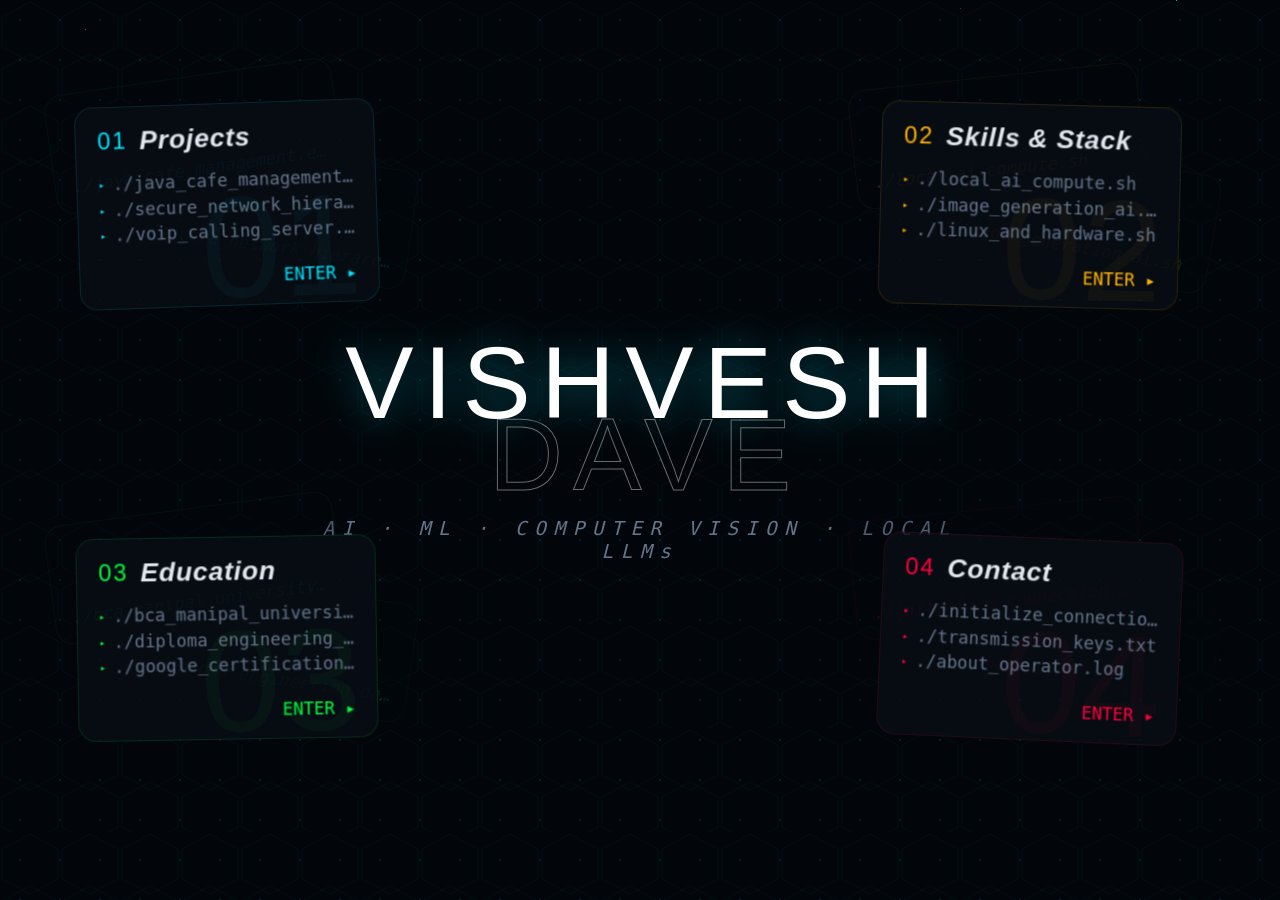
<file: index.html>
<!DOCTYPE html><html lang="en"><head><meta charSet="utf-8"/><meta name="viewport" content="width=device-width, initial-scale=1"/><link rel="stylesheet" href="./_next/static/chunks/0fitm0at47-wx.css" data-precedence="next"/><link rel="stylesheet" href="./_next/static/chunks/3ub3viy0nn9n7.css" data-precedence="next"/><link rel="preload" as="script" fetchPriority="low" href="./_next/static/chunks/1jq4o6yq14o4c.js"/><script src="./_next/static/chunks/2imbn557mdp29.js" async=""></script><script src="./_next/static/chunks/2nykiepra7i1k.js" async=""></script><script src="./_next/static/chunks/turbopack-41n9gjistswe9.js" async=""></script><script src="./_next/static/chunks/158myu8e_yme3.js" async=""></script><script src="./_next/static/chunks/3ekp777yftqvg.js" async=""></script><link rel="preconnect" href="https://fonts.googleapis.com"/><link rel="preconnect" href="https://fonts.gstatic.com" crossorigin="anonymous"/><title>Vishvesh Dave — Full-Stack Developer | AI/ML Engineer | Systems Architect</title><meta name="description" content="Portfolio of Vishvesh Dave — Full-Stack Web Developer, AI/ML Engineer &amp; Systems Architect based in Rajkot, Gujarat. Expert in local AI pipelines (Ollama), Computer Vision (YOLO), Stable Diffusion, Linux systems, and secure network architecture."/><meta name="author" content="Vishvesh Dave"/><meta name="keywords" content="Vishvesh Dave,Vishvesh Pareshbhai Dave,Full-Stack Developer,AI Engineer,ML Engineer,Computer Vision,YOLO,Ollama,Stable Diffusion,CUDA,RTX 4070 Super,Local LLM,Rajkot Gujarat,Portfolio,Manipal University,Freelance Developer"/><meta name="creator" content="Vishvesh Dave"/><meta name="robots" content="index, follow"/><meta property="og:title" content="Vishvesh Dave — Full-Stack Developer &amp; AI/ML Engineer"/><meta property="og:description" content="Cyber-Terminal OS styled portfolio showcasing full-stack projects, local AI pipelines, YOLO computer vision, and network architecture."/><meta property="og:site_name" content="Vishvesh Dave Portfolio"/><meta property="og:type" content="website"/><meta name="twitter:card" content="summary_large_image"/><meta name="twitter:title" content="Vishvesh Dave — Full-Stack Developer &amp; AI/ML Engineer"/><meta name="twitter:description" content="Full-Stack Developer &amp; AI/ML Engineer. Local LLMs, Computer Vision, Freelance Ops — Rajkot, Gujarat."/><link rel="icon" href="/favicon.ico?favicon.2vob68tjqpejf.ico" sizes="256x256" type="image/x-icon"/><script src="./_next/static/chunks/0cz1d0mv5g_q7.js" noModule=""></script></head><body><div hidden=""><!--$--><!--/$--></div><main class="dot-grid page-module___8aEwW__main" id="portfolio-home"><div class="CustomCursor-module__97tl_a__cursor" aria-hidden="true" style="transform:translateX(-100px) translateY(-100px)"><div class="CustomCursor-module__97tl_a__barH"></div><div class="CustomCursor-module__97tl_a__barV"></div><div class="CustomCursor-module__97tl_a__dot"></div></div><div class="CustomCursor-module__97tl_a__ring" aria-hidden="true" style="transform:translateX(-100px) translateY(-100px)"><div class="CustomCursor-module__97tl_a__ringInner"></div></div><div style="position:fixed;inset:0;z-index:var(--z-canvas);pointer-events:none"><div style="position:relative;width:100%;height:100%;overflow:hidden;pointer-events:auto;background:transparent"><div style="width:100%;height:100%"><canvas style="display:block"></canvas></div></div></div><canvas aria-hidden="true" style="position:fixed;inset:0;z-index:5;pointer-events:none;image-rendering:pixelated"></canvas><div class="page-module___8aEwW__heroWatermark" aria-hidden="true" style="opacity:0;transform:translateX(-50%) translateY(calc(-50% + 10px))"><div class="page-module___8aEwW__heroTextBlock"><h1 class="page-module___8aEwW__heroName">VISHVESH</h1><h2 class="page-module___8aEwW__heroSurname">DAVE</h2><p class="page-module___8aEwW__heroRole">AI · ML · COMPUTER VISION · LOCAL LLMs</p></div></div><div class="NodeCard-module__nyL2FG__cardWrapper" style="left:6vw;top:12vh;--node-accent:#00e5ff;opacity:0;transform:translateY(20px) scale(0.78)"><div class="NodeCard-module__nyL2FG__subCard" style="border-color:#00e5ff1a;opacity:0;transform:none"><span class="NodeCard-module__nyL2FG__subCardLabel" style="color:#00e5ff77">./<!-- -->java_cafe_management.exe</span></div><div class="NodeCard-module__nyL2FG__subCard" style="border-color:#00e5ff1a;opacity:0;transform:none"><span class="NodeCard-module__nyL2FG__subCardLabel" style="color:#00e5ff77">./<!-- -->secure_network_hierarchy.sh</span></div><div class="glass NodeCard-module__nyL2FG__card" role="button" tabindex="0" aria-label="Open Projects node" style="transform-style:preserve-3d;perspective:1000px;border-color:#00e5ff20;--mx:50%;--my:50%;--laser-opacity:0;transform:none"><div class="NodeCard-module__nyL2FG__laserOverlay" aria-hidden="true"></div><div style="transform:translateZ(20px);display:flex;flex-direction:column;gap:1rem;flex:1"><div class="NodeCard-module__nyL2FG__header"><span class="NodeCard-module__nyL2FG__indexTag" style="color:#00e5ff">01</span><span class="NodeCard-module__nyL2FG__label">Projects</span></div><div class="NodeCard-module__nyL2FG__dirList"><div class="NodeCard-module__nyL2FG__dirItem" style="opacity:0;transform:translateX(-6px)"><span style="color:#00e5ff;margin-right:0.5rem;font-size:0.6rem">▸</span><span class="NodeCard-module__nyL2FG__dirItemText">./<!-- -->java_cafe_management.exe</span></div><div class="NodeCard-module__nyL2FG__dirItem" style="opacity:0;transform:translateX(-6px)"><span style="color:#00e5ff;margin-right:0.5rem;font-size:0.6rem">▸</span><span class="NodeCard-module__nyL2FG__dirItemText">./<!-- -->secure_network_hierarchy.sh</span></div><div class="NodeCard-module__nyL2FG__dirItem" style="opacity:0;transform:translateX(-6px)"><span style="color:#00e5ff;margin-right:0.5rem;font-size:0.6rem">▸</span><span class="NodeCard-module__nyL2FG__dirItemText">./<!-- -->voip_calling_server.sh</span></div></div><div class="NodeCard-module__nyL2FG__clickPrompt"><span style="color:#00e5ff;font-family:var(--font-body);font-size:var(--fs-xs)">ENTER ▸</span></div></div><span class="watermark-num" aria-hidden="true" style="color:#00e5ff">01</span></div></div><div class="NodeCard-module__nyL2FG__cardWrapper" style="left:calc(100vw - 400px);top:12vh;--node-accent:#ffb300;opacity:0;transform:translateY(20px) scale(0.78)"><div class="NodeCard-module__nyL2FG__subCard" style="border-color:#ffb3001a;opacity:0;transform:none"><span class="NodeCard-module__nyL2FG__subCardLabel" style="color:#ffb30077">./<!-- -->local_ai_compute.sh</span></div><div class="NodeCard-module__nyL2FG__subCard" style="border-color:#ffb3001a;opacity:0;transform:none"><span class="NodeCard-module__nyL2FG__subCardLabel" style="color:#ffb30077">./<!-- -->image_generation_ai.sh</span></div><div class="glass NodeCard-module__nyL2FG__card" role="button" tabindex="0" aria-label="Open Skills &amp; Stack node" style="transform-style:preserve-3d;perspective:1000px;border-color:#ffb30020;--mx:50%;--my:50%;--laser-opacity:0;transform:none"><div class="NodeCard-module__nyL2FG__laserOverlay" aria-hidden="true"></div><div style="transform:translateZ(20px);display:flex;flex-direction:column;gap:1rem;flex:1"><div class="NodeCard-module__nyL2FG__header"><span class="NodeCard-module__nyL2FG__indexTag" style="color:#ffb300">02</span><span class="NodeCard-module__nyL2FG__label">Skills &amp; Stack</span></div><div class="NodeCard-module__nyL2FG__dirList"><div class="NodeCard-module__nyL2FG__dirItem" style="opacity:0;transform:translateX(-6px)"><span style="color:#ffb300;margin-right:0.5rem;font-size:0.6rem">▸</span><span class="NodeCard-module__nyL2FG__dirItemText">./<!-- -->local_ai_compute.sh</span></div><div class="NodeCard-module__nyL2FG__dirItem" style="opacity:0;transform:translateX(-6px)"><span style="color:#ffb300;margin-right:0.5rem;font-size:0.6rem">▸</span><span class="NodeCard-module__nyL2FG__dirItemText">./<!-- -->image_generation_ai.sh</span></div><div class="NodeCard-module__nyL2FG__dirItem" style="opacity:0;transform:translateX(-6px)"><span style="color:#ffb300;margin-right:0.5rem;font-size:0.6rem">▸</span><span class="NodeCard-module__nyL2FG__dirItemText">./<!-- -->linux_and_hardware.sh</span></div></div><div class="NodeCard-module__nyL2FG__clickPrompt"><span style="color:#ffb300;font-family:var(--font-body);font-size:var(--fs-xs)">ENTER ▸</span></div></div><span class="watermark-num" aria-hidden="true" style="color:#ffb300">02</span></div></div><div class="NodeCard-module__nyL2FG__cardWrapper" style="left:6vw;top:60vh;--node-accent:#00ff41;opacity:0;transform:translateY(20px) scale(0.78)"><div class="NodeCard-module__nyL2FG__subCard" style="border-color:#00ff411a;opacity:0;transform:none"><span class="NodeCard-module__nyL2FG__subCardLabel" style="color:#00ff4177">./<!-- -->bca_manipal_university.log</span></div><div class="NodeCard-module__nyL2FG__subCard" style="border-color:#00ff411a;opacity:0;transform:none"><span class="NodeCard-module__nyL2FG__subCardLabel" style="color:#00ff4177">./<!-- -->diploma_engineering_darshan.log</span></div><div class="glass NodeCard-module__nyL2FG__card" role="button" tabindex="0" aria-label="Open Education node" style="transform-style:preserve-3d;perspective:1000px;border-color:#00ff4120;--mx:50%;--my:50%;--laser-opacity:0;transform:none"><div class="NodeCard-module__nyL2FG__laserOverlay" aria-hidden="true"></div><div style="transform:translateZ(20px);display:flex;flex-direction:column;gap:1rem;flex:1"><div class="NodeCard-module__nyL2FG__header"><span class="NodeCard-module__nyL2FG__indexTag" style="color:#00ff41">03</span><span class="NodeCard-module__nyL2FG__label">Education</span></div><div class="NodeCard-module__nyL2FG__dirList"><div class="NodeCard-module__nyL2FG__dirItem" style="opacity:0;transform:translateX(-6px)"><span style="color:#00ff41;margin-right:0.5rem;font-size:0.6rem">▸</span><span class="NodeCard-module__nyL2FG__dirItemText">./<!-- -->bca_manipal_university.log</span></div><div class="NodeCard-module__nyL2FG__dirItem" style="opacity:0;transform:translateX(-6px)"><span style="color:#00ff41;margin-right:0.5rem;font-size:0.6rem">▸</span><span class="NodeCard-module__nyL2FG__dirItemText">./<!-- -->diploma_engineering_darshan.log</span></div><div class="NodeCard-module__nyL2FG__dirItem" style="opacity:0;transform:translateX(-6px)"><span style="color:#00ff41;margin-right:0.5rem;font-size:0.6rem">▸</span><span class="NodeCard-module__nyL2FG__dirItemText">./<!-- -->google_certifications.log</span></div></div><div class="NodeCard-module__nyL2FG__clickPrompt"><span style="color:#00ff41;font-family:var(--font-body);font-size:var(--fs-xs)">ENTER ▸</span></div></div><span class="watermark-num" aria-hidden="true" style="color:#00ff41">03</span></div></div><div class="NodeCard-module__nyL2FG__cardWrapper" style="left:calc(100vw - 400px);top:60vh;--node-accent:#ff003c;opacity:0;transform:translateY(20px) scale(0.78)"><div class="NodeCard-module__nyL2FG__subCard" style="border-color:#ff003c1a;opacity:0;transform:none"><span class="NodeCard-module__nyL2FG__subCardLabel" style="color:#ff003c77">./<!-- -->initialize_connection.sh</span></div><div class="NodeCard-module__nyL2FG__subCard" style="border-color:#ff003c1a;opacity:0;transform:none"><span class="NodeCard-module__nyL2FG__subCardLabel" style="color:#ff003c77">./<!-- -->transmission_keys.txt</span></div><div class="glass NodeCard-module__nyL2FG__card" role="button" tabindex="0" aria-label="Open Contact node" style="transform-style:preserve-3d;perspective:1000px;border-color:#ff003c20;--mx:50%;--my:50%;--laser-opacity:0;transform:none"><div class="NodeCard-module__nyL2FG__laserOverlay" aria-hidden="true"></div><div style="transform:translateZ(20px);display:flex;flex-direction:column;gap:1rem;flex:1"><div class="NodeCard-module__nyL2FG__header"><span class="NodeCard-module__nyL2FG__indexTag" style="color:#ff003c">04</span><span class="NodeCard-module__nyL2FG__label">Contact</span></div><div class="NodeCard-module__nyL2FG__dirList"><div class="NodeCard-module__nyL2FG__dirItem" style="opacity:0;transform:translateX(-6px)"><span style="color:#ff003c;margin-right:0.5rem;font-size:0.6rem">▸</span><span class="NodeCard-module__nyL2FG__dirItemText">./<!-- -->initialize_connection.sh</span></div><div class="NodeCard-module__nyL2FG__dirItem" style="opacity:0;transform:translateX(-6px)"><span style="color:#ff003c;margin-right:0.5rem;font-size:0.6rem">▸</span><span class="NodeCard-module__nyL2FG__dirItemText">./<!-- -->transmission_keys.txt</span></div><div class="NodeCard-module__nyL2FG__dirItem" style="opacity:0;transform:translateX(-6px)"><span style="color:#ff003c;margin-right:0.5rem;font-size:0.6rem">▸</span><span class="NodeCard-module__nyL2FG__dirItemText">./<!-- -->about_operator.log</span></div></div><div class="NodeCard-module__nyL2FG__clickPrompt"><span style="color:#ff003c;font-family:var(--font-body);font-size:var(--fs-xs)">ENTER ▸</span></div></div><span class="watermark-num" aria-hidden="true" style="color:#ff003c">04</span></div></div></main><!--$--><!--/$--><script src="./_next/static/chunks/1jq4o6yq14o4c.js" id="_R_" async=""></script><script>(self.__next_f=self.__next_f||[]).push([0])</script><script>self.__next_f.push([1,"1:\"$Sreact.fragment\"\n2:I[39756,[\"./_next/static/chunks/158myu8e_yme3.js\"],\"default\"]\n3:I[37457,[\"./_next/static/chunks/158myu8e_yme3.js\"],\"default\"]\n4:I[47257,[\"./_next/static/chunks/158myu8e_yme3.js\"],\"ClientPageRoot\"]\n5:I[52683,[\"./_next/static/chunks/158myu8e_yme3.js\",\"./_next/static/chunks/3ekp777yftqvg.js\"],\"default\"]\n8:I[97367,[\"./_next/static/chunks/158myu8e_yme3.js\"],\"OutletBoundary\"]\n9:\"$Sreact.suspense\"\nb:I[97367,[\"./_next/static/chunks/158myu8e_yme3.js\"],\"ViewportBoundary\"]\nd:I[97367,[\"./_next/static/chunks/158myu8e_yme3.js\"],\"MetadataBoundary\"]\nf:I[68027,[\"./_next/static/chunks/158myu8e_yme3.js\"],\"default\",1]\n:HL[\"./_next/static/chunks/0fitm0at47-wx.css\",\"style\"]\n:HL[\"./_next/static/chunks/3ub3viy0nn9n7.css\",\"style\"]\n"])</script><script>self.__next_f.push([1,"0:{\"P\":null,\"c\":[\"\",\"\"],\"q\":\"\",\"i\":false,\"f\":[[[\"\",{\"children\":[\"__PAGE__\",{}]},\"$undefined\",\"$undefined\",16],[[\"$\",\"$1\",\"c\",{\"children\":[[[\"$\",\"link\",\"0\",{\"rel\":\"stylesheet\",\"href\":\"./_next/static/chunks/0fitm0at47-wx.css\",\"precedence\":\"next\",\"crossOrigin\":\"$undefined\",\"nonce\":\"$undefined\"}],[\"$\",\"script\",\"script-0\",{\"src\":\"./_next/static/chunks/158myu8e_yme3.js\",\"async\":true,\"nonce\":\"$undefined\"}]],[\"$\",\"html\",null,{\"lang\":\"en\",\"children\":[[\"$\",\"head\",null,{\"children\":[[\"$\",\"link\",null,{\"rel\":\"preconnect\",\"href\":\"https://fonts.googleapis.com\"}],[\"$\",\"link\",null,{\"rel\":\"preconnect\",\"href\":\"https://fonts.gstatic.com\",\"crossOrigin\":\"anonymous\"}]]}],[\"$\",\"body\",null,{\"suppressHydrationWarning\":true,\"children\":[\"$\",\"$L2\",null,{\"parallelRouterKey\":\"children\",\"error\":\"$undefined\",\"errorStyles\":\"$undefined\",\"errorScripts\":\"$undefined\",\"template\":[\"$\",\"$L3\",null,{}],\"templateStyles\":\"$undefined\",\"templateScripts\":\"$undefined\",\"notFound\":[[[\"$\",\"title\",null,{\"children\":\"404: This page could not be found.\"}],[\"$\",\"div\",null,{\"style\":{\"fontFamily\":\"system-ui,\\\"Segoe UI\\\",Roboto,Helvetica,Arial,sans-serif,\\\"Apple Color Emoji\\\",\\\"Segoe UI Emoji\\\"\",\"height\":\"100vh\",\"textAlign\":\"center\",\"display\":\"flex\",\"flexDirection\":\"column\",\"alignItems\":\"center\",\"justifyContent\":\"center\"},\"children\":[\"$\",\"div\",null,{\"children\":[[\"$\",\"style\",null,{\"dangerouslySetInnerHTML\":{\"__html\":\"body{color:#000;background:#fff;margin:0}.next-error-h1{border-right:1px solid rgba(0,0,0,.3)}@media (prefers-color-scheme:dark){body{color:#fff;background:#000}.next-error-h1{border-right:1px solid rgba(255,255,255,.3)}}\"}}],[\"$\",\"h1\",null,{\"className\":\"next-error-h1\",\"style\":{\"display\":\"inline-block\",\"margin\":\"0 20px 0 0\",\"padding\":\"0 23px 0 0\",\"fontSize\":24,\"fontWeight\":500,\"verticalAlign\":\"top\",\"lineHeight\":\"49px\"},\"children\":404}],[\"$\",\"div\",null,{\"style\":{\"display\":\"inline-block\"},\"children\":[\"$\",\"h2\",null,{\"style\":{\"fontSize\":14,\"fontWeight\":400,\"lineHeight\":\"49px\",\"margin\":0},\"children\":\"This page could not be found.\"}]}]]}]}]],[]],\"forbidden\":\"$undefined\",\"unauthorized\":\"$undefined\"}]}]]}]]}],{\"children\":[[\"$\",\"$1\",\"c\",{\"children\":[[\"$\",\"$L4\",null,{\"Component\":\"$5\",\"serverProvidedParams\":{\"searchParams\":{},\"params\":{},\"promises\":[\"$@6\",\"$@7\"]}}],[[\"$\",\"link\",\"0\",{\"rel\":\"stylesheet\",\"href\":\"./_next/static/chunks/3ub3viy0nn9n7.css\",\"precedence\":\"next\",\"crossOrigin\":\"$undefined\",\"nonce\":\"$undefined\"}],[\"$\",\"script\",\"script-0\",{\"src\":\"./_next/static/chunks/3ekp777yftqvg.js\",\"async\":true,\"nonce\":\"$undefined\"}]],[\"$\",\"$L8\",null,{\"children\":[\"$\",\"$9\",null,{\"name\":\"Next.MetadataOutlet\",\"children\":\"$@a\"}]}]]}],{},null,false,null]},null,false,null],[\"$\",\"$1\",\"h\",{\"children\":[null,[\"$\",\"$Lb\",null,{\"children\":\"$Lc\"}],[\"$\",\"div\",null,{\"hidden\":true,\"children\":[\"$\",\"$Ld\",null,{\"children\":[\"$\",\"$9\",null,{\"name\":\"Next.Metadata\",\"children\":\"$Le\"}]}]}],null]}],false]],\"m\":\"$undefined\",\"G\":[\"$f\",[[\"$\",\"link\",\"0\",{\"rel\":\"stylesheet\",\"href\":\"./_next/static/chunks/0fitm0at47-wx.css\",\"precedence\":\"next\",\"crossOrigin\":\"$undefined\",\"nonce\":\"$undefined\"}]]],\"S\":true,\"h\":null,\"s\":\"$undefined\",\"l\":\"$undefined\",\"p\":\"$undefined\",\"d\":\"$undefined\",\"b\":\"bdwTkeQtNXP2PtnoloSQg\"}\n"])</script><script>self.__next_f.push([1,"6:{}\n7:\"$0:f:0:1:1:children:0:props:children:0:props:serverProvidedParams:params\"\n"])</script><script>self.__next_f.push([1,"c:[[\"$\",\"meta\",\"0\",{\"charSet\":\"utf-8\"}],[\"$\",\"meta\",\"1\",{\"name\":\"viewport\",\"content\":\"width=device-width, initial-scale=1\"}]]\n"])</script><script>self.__next_f.push([1,"10:I[27201,[\"./_next/static/chunks/158myu8e_yme3.js\"],\"IconMark\"]\na:null\n"])</script><script>self.__next_f.push([1,"e:[[\"$\",\"title\",\"0\",{\"children\":\"Vishvesh Dave — Full-Stack Developer | AI/ML Engineer | Systems Architect\"}],[\"$\",\"meta\",\"1\",{\"name\":\"description\",\"content\":\"Portfolio of Vishvesh Dave — Full-Stack Web Developer, AI/ML Engineer \u0026 Systems Architect based in Rajkot, Gujarat. Expert in local AI pipelines (Ollama), Computer Vision (YOLO), Stable Diffusion, Linux systems, and secure network architecture.\"}],[\"$\",\"meta\",\"2\",{\"name\":\"author\",\"content\":\"Vishvesh Dave\"}],[\"$\",\"meta\",\"3\",{\"name\":\"keywords\",\"content\":\"Vishvesh Dave,Vishvesh Pareshbhai Dave,Full-Stack Developer,AI Engineer,ML Engineer,Computer Vision,YOLO,Ollama,Stable Diffusion,CUDA,RTX 4070 Super,Local LLM,Rajkot Gujarat,Portfolio,Manipal University,Freelance Developer\"}],[\"$\",\"meta\",\"4\",{\"name\":\"creator\",\"content\":\"Vishvesh Dave\"}],[\"$\",\"meta\",\"5\",{\"name\":\"robots\",\"content\":\"index, follow\"}],[\"$\",\"meta\",\"6\",{\"property\":\"og:title\",\"content\":\"Vishvesh Dave — Full-Stack Developer \u0026 AI/ML Engineer\"}],[\"$\",\"meta\",\"7\",{\"property\":\"og:description\",\"content\":\"Cyber-Terminal OS styled portfolio showcasing full-stack projects, local AI pipelines, YOLO computer vision, and network architecture.\"}],[\"$\",\"meta\",\"8\",{\"property\":\"og:site_name\",\"content\":\"Vishvesh Dave Portfolio\"}],[\"$\",\"meta\",\"9\",{\"property\":\"og:type\",\"content\":\"website\"}],[\"$\",\"meta\",\"10\",{\"name\":\"twitter:card\",\"content\":\"summary_large_image\"}],[\"$\",\"meta\",\"11\",{\"name\":\"twitter:title\",\"content\":\"Vishvesh Dave — Full-Stack Developer \u0026 AI/ML Engineer\"}],[\"$\",\"meta\",\"12\",{\"name\":\"twitter:description\",\"content\":\"Full-Stack Developer \u0026 AI/ML Engineer. Local LLMs, Computer Vision, Freelance Ops — Rajkot, Gujarat.\"}],[\"$\",\"link\",\"13\",{\"rel\":\"icon\",\"href\":\"/favicon.ico?favicon.2vob68tjqpejf.ico\",\"sizes\":\"256x256\",\"type\":\"image/x-icon\"}],[\"$\",\"$L10\",\"14\",{}]]\n"])</script></body></html>
</file>
<file: _next/static/chunks/0fitm0at47-wx.css>
:root{--color-void:#02060a;--color-surface:#0a0f1499;--color-surface-solid:#0a0f14;--color-surface-hover:#0a0f14cc;--color-terminal:#070c14;--color-terminal-border:#00e5ff14;--accent-projects:#00e5ff;--accent-skills:#ffb300;--accent-education:#00ff41;--accent-contact:#ff003c;--accent-primary:var(--accent-projects);--accent-secondary:#00b8d4;--text-primary:#e2e8f0;--text-muted:#64748b;--text-terminal:#00e5ff;--text-success:#00ff41;--text-error:#ff003c;--text-accent:#ffb300;--font-hero:"Audiowide", sans-serif;--font-header:"Kanit", sans-serif;--font-body:"Inconsolata", monospace;--fs-xs:clamp(.875rem, 1.4vw, 1.0625rem);--fs-sm:clamp(1rem, 1.7vw, 1.25rem);--fs-base:clamp(1.125rem, 2vw, 1.4375rem);--fs-md:clamp(1.25rem, 2.3vw, 1.625rem);--fs-lg:clamp(1.5rem, 2.8vw, 2rem);--fs-xl:clamp(2rem, 3.5vw, 2.75rem);--fs-2xl:clamp(2.75rem, 5vw, 4rem);--fs-3xl:clamp(3.5rem, 7vw, 5.5rem);--fs-hero:clamp(4rem, 10vw, 8rem);--fw-regular:400;--fw-semibold:600;--fw-bold:700;--glass-blur:blur(12px);--glass-blur-heavy:blur(20px);--glass-bg:#0a0f1499;--glass-bg-hover:#0a0f14d1;--glass-border-muted:1px solid #00e5ff1f;--glass-border-active:1px solid var(--accent-projects);--space-1:.25rem;--space-2:.5rem;--space-3:.75rem;--space-4:1rem;--space-5:1.25rem;--space-6:1.5rem;--space-8:2rem;--space-10:2.5rem;--space-12:3rem;--space-16:4rem;--radius-sm:6px;--radius-md:12px;--radius-lg:18px;--radius-xl:24px;--radius-full:9999px;--ease-out-expo:cubic-bezier(.16, 1, .3, 1);--ease-in-out:cubic-bezier(.4, 0, .2, 1);--ease-spring:cubic-bezier(.34, 1.56, .64, 1);--duration-fast:.12s;--duration-base:.28s;--duration-slow:.52s;--duration-slower:.9s;--transition-fast:var(--duration-fast) var(--ease-in-out);--transition-base:var(--duration-base) var(--ease-out-expo);--transition-slow:var(--duration-slow) var(--ease-out-expo);--z-canvas:-1;--z-nodes:10;--z-expanded:20;--z-dock:15;--z-profile:30;--z-overlay:40;--expanded-width:68vw;--expanded-height:88vh;--dock-height:4rem;--profile-size:3.5rem;--card-min-width:260px;--card-min-height:180px}*,:before,:after{box-sizing:border-box;margin:0;padding:0}html{scroll-behavior:smooth;-webkit-font-smoothing:antialiased;-moz-osx-font-smoothing:grayscale;text-rendering:optimizelegibility;cursor:none;font-size:16px}body{background-color:var(--color-void);color:var(--text-primary);font-family:var(--font-body);font-size:var(--fs-base);font-weight:var(--fw-regular);background-image:radial-gradient(120% 60% at 50% 0,#00b8d412 0%,#0000 70%),radial-gradient(80% 40% at 80% 100%,#00e5ff0a 0%,#0000 60%);width:100dvw;height:100dvh;position:relative;overflow:hidden}.font-hero{font-family:var(--font-hero)}.font-header{font-family:var(--font-header)}.font-body{font-family:var(--font-body)}.glass{background:var(--glass-bg);-webkit-backdrop-filter:var(--glass-blur);border:var(--glass-border-muted);border-radius:var(--radius-lg)}.glass--heavy{-webkit-backdrop-filter:var(--glass-blur-heavy)}.custom-scroll::-webkit-scrollbar{width:4px}.custom-scroll::-webkit-scrollbar-track{background:0 0}.custom-scroll::-webkit-scrollbar-thumb{border-radius:var(--radius-full);background:#00e5ff40}.custom-scroll::-webkit-scrollbar-thumb:hover{background:#00e5ff80}.terminal-command{color:var(--text-terminal);font-style:italic}.terminal-output{color:var(--text-primary);opacity:.85}.terminal-comment{color:var(--text-muted);font-style:italic}.terminal-accent{color:var(--accent-primary);font-weight:var(--fw-bold)}.terminal-success{color:var(--text-success)}.terminal-error{color:var(--text-error)}@keyframes laser-sweep{0%{background-position:-100% 0}to{background-position:250% 0}}.laser-sweep{background:linear-gradient(90deg,#0000 0%,#00e5ff0f 40%,#00e5ff1f 50%,#00e5ff0f 60%,#0000 100%) 0 0/60% 100%;animation:2.4s ease-in-out infinite laser-sweep}@keyframes cursor-blink{0%,to{opacity:1}50%{opacity:0}}.cursor-blink{color:var(--text-terminal);font-weight:var(--fw-bold);animation:1s step-end infinite cursor-blink}.dot-grid{background-image:radial-gradient(circle,#00e5ff1f 1px,#0000 1px);background-size:40px 40px}.dot-grid:before{content:"";pointer-events:none;z-index:0;opacity:.08;will-change:opacity;background-image:url("data:image/svg+xml,%3Csvg xmlns='http://www.w3.org/2000/svg' width='60' height='104' viewBox='0 0 60 104'%3E%3Cpath d='M30 2 L58 17 L58 47 L30 62 L2 47 L2 17 Z' stroke='%2300e5ff' stroke-width='0.6' fill='none' opacity='0.9'/%3E%3Cpath d='M30 54 L58 69 L58 99 L30 114 L2 99 L2 69 Z' stroke='%2300e5ff' stroke-width='0.6' fill='none' opacity='0.9'/%3E%3C/svg%3E");background-size:60px 104px;animation:8s ease-in-out infinite hexPulse;position:absolute;inset:0}@keyframes hexPulse{0%,to{opacity:.06}50%{opacity:.15}}.watermark-num{font-family:var(--font-hero);font-size:9rem;font-weight:var(--fw-regular);opacity:.04;bottom:-1rem;right:var(--space-4);pointer-events:none;-webkit-user-select:none;user-select:none;color:currentColor;line-height:1;position:absolute}@keyframes float-particle{0%,to{opacity:.3;transform:translateY(0)translate(0)}25%{opacity:.6;transform:translateY(-20px)translate(10px)}50%{opacity:.4;transform:translateY(-8px)translate(-15px)}75%{opacity:.7;transform:translateY(-28px)translate(5px)}}.css-particle-bg{z-index:var(--z-canvas);pointer-events:none;position:fixed;inset:0;overflow:hidden}.css-particle{background:var(--accent-secondary);border-radius:50%;animation:linear infinite float-particle;position:absolute}.wireframe-card{-webkit-backdrop-filter:none;border-radius:var(--radius-md);transition:border-color var(--transition-base), box-shadow var(--transition-base);background:0 0}:focus-visible{outline:2px solid var(--accent-projects);outline-offset:3px}::selection{color:var(--text-primary);background:#00e5ff33}@keyframes breathe{0%,to{opacity:.03;filter:blur(2px);transform:scale(1)}50%{opacity:.08;filter:blur(1px);transform:scale(1.02)}}@keyframes float-kite{0%,to{transform:translateY(0px) rotate(var(--base-rotate,0deg))}50%{transform:translateY(-8px) rotate(calc(var(--base-rotate,0deg) + .5deg))}}@keyframes ledPulse{0%,to{opacity:.5;transform:scaleX(.9)}50%{opacity:1;transform:scaleX(1)}}@media (max-width:768px){body{overflow:auto}:root{--fs-hero:3.5rem;--expanded-width:95vw;--expanded-height:85vh}.watermark-num{font-size:5rem}}@media (max-width:480px){:root{--fs-hero:2.5rem;--fs-xl:1.3rem;--expanded-width:98vw}}
</file>
<file: _next/static/chunks/3ub3viy0nn9n7.css>
.CustomCursor-module__97tl_a__cursor{z-index:9999;pointer-events:none;will-change:transform;position:fixed;top:0;left:0}.CustomCursor-module__97tl_a__barH{transform-origin:50%;background:#00e5ff;width:14px;height:1.5px;transition:background .12s,box-shadow .12s;position:absolute;top:50%;left:50%;transform:translate(-50%,-50%);box-shadow:0 0 6px 1px #00e5ffb3}.CustomCursor-module__97tl_a__barV{transform-origin:50%;background:#00e5ff;width:1.5px;height:14px;transition:background .12s,box-shadow .12s;position:absolute;top:50%;left:50%;transform:translate(-50%,-50%);box-shadow:0 0 6px 1px #00e5ffb3}.CustomCursor-module__97tl_a__dot{background:#00e5ff;border-radius:50%;width:3px;height:3px;position:absolute;top:50%;left:50%;transform:translate(-50%,-50%);box-shadow:0 0 8px 2px #00e5ffe6}.CustomCursor-module__97tl_a__ring{z-index:9998;pointer-events:none;will-change:transform;position:fixed;top:0;left:0}.CustomCursor-module__97tl_a__ringInner{border:1px solid #00e5ff80;border-radius:50%;width:28px;height:28px;transition:border-color .15s,box-shadow .15s,width .2s,height .2s;position:absolute;top:50%;left:50%;transform:translate(-50%,-50%)}.CustomCursor-module__97tl_a__cursor.CustomCursor-module__97tl_a__hovered .CustomCursor-module__97tl_a__barH,.CustomCursor-module__97tl_a__cursor.CustomCursor-module__97tl_a__hovered .CustomCursor-module__97tl_a__barV{background:#fff;box-shadow:0 0 8px 2px #fffc}.CustomCursor-module__97tl_a__ring.CustomCursor-module__97tl_a__hovered .CustomCursor-module__97tl_a__ringInner{border-color:#00e5ffe6;width:40px;height:40px;box-shadow:0 0 12px 3px #00e5ff66}.CustomCursor-module__97tl_a__cursor.CustomCursor-module__97tl_a__clicking .CustomCursor-module__97tl_a__barH,.CustomCursor-module__97tl_a__cursor.CustomCursor-module__97tl_a__clicking .CustomCursor-module__97tl_a__barV{background:#fff}
.NodeCard-module__nyL2FG__cardWrapper{z-index:10;cursor:pointer;margin:-70px;padding:70px;position:absolute}.NodeCard-module__nyL2FG__subCard{width:290px;min-height:120px;padding:var(--space-4);border-radius:var(--radius-lg);-webkit-backdrop-filter:blur(6px);pointer-events:none;background:#060a1280;border:1px solid;flex-direction:column;justify-content:flex-end;display:flex;position:absolute;overflow:hidden}.NodeCard-module__nyL2FG__subCardLabel{font-family:var(--font-body);font-size:var(--fs-xs);opacity:.7;white-space:nowrap;text-overflow:ellipsis;font-style:italic;overflow:hidden}.NodeCard-module__nyL2FG__card{width:300px;min-height:195px;padding:var(--space-5) var(--space-6);border-radius:var(--radius-lg);cursor:pointer;gap:var(--space-3);z-index:2;flex-direction:column;transition:border-color .2s ease-out,box-shadow .2s ease-out;display:flex;position:relative;overflow:hidden;background:#080c14bf!important}.NodeCard-module__nyL2FG__laserOverlay{border-radius:inherit;pointer-events:none;z-index:1;background:radial-gradient(circle 140px at var(--mx,50%) var(--my,50%), #ffffff26 0%, #ffffff0f 40%, transparent 70%);opacity:var(--laser-opacity,0);transition:opacity .3s;position:absolute;inset:0}.NodeCard-module__nyL2FG__header{align-items:center;gap:var(--space-3);z-index:2;display:flex;position:relative}.NodeCard-module__nyL2FG__indexTag{font-family:var(--font-hero);font-size:var(--fs-base);font-weight:var(--fw-regular);letter-spacing:.08em;line-height:1}.NodeCard-module__nyL2FG__label{font-family:var(--font-header);font-size:var(--fs-md);font-weight:var(--fw-semibold);color:var(--text-primary);letter-spacing:.03em;font-style:italic}.NodeCard-module__nyL2FG__dirList{z-index:2;flex-direction:column;flex:1;gap:5px;display:flex;position:relative}.NodeCard-module__nyL2FG__dirItem{font-family:var(--font-body);font-size:var(--fs-xs);color:var(--text-muted);align-items:center;transition:color .15s;display:flex}.NodeCard-module__nyL2FG__dirItemText{text-overflow:ellipsis;white-space:nowrap;overflow:hidden}.NodeCard-module__nyL2FG__card:hover .NodeCard-module__nyL2FG__dirItem{color:var(--text-primary)}.NodeCard-module__nyL2FG__clickPrompt{padding-top:var(--space-2);z-index:2;justify-content:flex-end;margin-top:auto;display:flex;position:relative}@media (max-width:768px){.NodeCard-module__nyL2FG__cardWrapper{margin:-16px -16px 0 -24px;padding:16px 16px 0 24px;position:relative!important;top:auto!important;left:auto!important}.NodeCard-module__nyL2FG__card,.NodeCard-module__nyL2FG__subCard{width:calc(50vw - 2.5rem);min-width:180px}.NodeCard-module__nyL2FG__label{font-size:var(--fs-base)}}@media (max-width:480px){.NodeCard-module__nyL2FG__card,.NodeCard-module__nyL2FG__subCard{width:calc(100vw - 4rem)}}
.TerminalText-module__0NqOZW__terminal{height:100%;font-family:var(--font-body);font-size:var(--fs-base);color:var(--text-primary);padding:var(--space-4);letter-spacing:.01em;font-style:normal;line-height:1.85;overflow-y:auto}.TerminalText-module__0NqOZW__line{white-space:pre-wrap;word-break:break-word;min-height:1.2em;padding:1px 0;display:block}
.ContactTerminal-module__oq0LFW__container{gap:var(--space-5);height:100%;font-family:var(--font-body);flex-direction:column;font-style:italic;display:flex;overflow-y:auto}.ContactTerminal-module__oq0LFW__container::-webkit-scrollbar{width:3px}.ContactTerminal-module__oq0LFW__container::-webkit-scrollbar-thumb{background:#ff003c40;border-radius:99px}.ContactTerminal-module__oq0LFW__bootSection{flex-shrink:0;max-height:180px;overflow:hidden}.ContactTerminal-module__oq0LFW__linksSection{gap:var(--space-5);flex-direction:column;display:flex}.ContactTerminal-module__oq0LFW__linkRow{gap:var(--space-4);flex-wrap:wrap;display:flex}.ContactTerminal-module__oq0LFW__linkBtn{gap:var(--space-1);padding:var(--space-4) var(--space-6);border-radius:var(--radius-md);transition:border-color var(--transition-fast), box-shadow var(--transition-fast);border:1px solid;flex-direction:column;min-width:120px;text-decoration:none;display:flex}.ContactTerminal-module__oq0LFW__linkIcon{font-size:var(--fs-xl)}.ContactTerminal-module__oq0LFW__linkLabel{font-family:var(--font-header);font-size:var(--fs-base);font-weight:var(--fw-semibold);letter-spacing:.05em;font-style:normal}.ContactTerminal-module__oq0LFW__linkTerminal{font-family:var(--font-body);font-size:var(--fs-xs);color:var(--text-muted);margin-top:var(--space-1);text-overflow:ellipsis;white-space:nowrap;font-style:italic;overflow:hidden}.ContactTerminal-module__oq0LFW__composeSection{gap:var(--space-3);flex-direction:column;display:flex}.ContactTerminal-module__oq0LFW__composePrompt{font-size:var(--fs-base);font-weight:var(--fw-bold);letter-spacing:.08em}.ContactTerminal-module__oq0LFW__inputRow{align-items:center;gap:var(--space-3);border-radius:var(--radius-md);padding:var(--space-3) var(--space-4);background:#0000004d;border:1px solid #ffffff12;display:flex}.ContactTerminal-module__oq0LFW__inputPrefix{font-family:var(--font-body);font-size:var(--fs-sm);white-space:nowrap;flex-shrink:0;font-style:italic}.ContactTerminal-module__oq0LFW__input{font-family:var(--font-body);font-size:var(--fs-sm);color:var(--text-primary);background:0 0;border:none;outline:none;flex:1;min-width:0;font-style:italic}.ContactTerminal-module__oq0LFW__input::placeholder{color:var(--text-muted);opacity:.6}.ContactTerminal-module__oq0LFW__sendBtn{font-family:var(--font-body);font-size:var(--fs-xs);letter-spacing:.1em;border-radius:var(--radius-sm);padding:var(--space-1) var(--space-4);cursor:pointer;white-space:nowrap;transition:border-color var(--transition-fast), box-shadow var(--transition-fast);background:0 0;border:1px solid;font-style:italic}.ContactTerminal-module__oq0LFW__transmitted{padding:var(--space-3) var(--space-4);border-radius:var(--radius-md);font-size:var(--fs-sm);background:#00ff410f;border:1px solid #00ff4133}.ContactTerminal-module__oq0LFW__footer{padding-top:var(--space-4);gap:var(--space-1);font-size:var(--fs-sm);border-top:1px solid #ffffff0d;flex-direction:column;margin-top:auto;display:flex}
.FileTreeItem-module__cIDcha__item{width:100%;padding:var(--space-3) var(--space-5);cursor:pointer;text-align:left;background:0 0;border:none;border-left:2px solid #0000;justify-content:space-between;align-items:center;transition:background .15s cubic-bezier(0,0,.2,1),border-left-color .15s cubic-bezier(0,0,.2,1),box-shadow .15s cubic-bezier(0,0,.2,1);display:flex;position:relative}.FileTreeItem-module__cIDcha__itemInner{transform-origin:0;align-items:center;transition:transform .15s cubic-bezier(0,0,.2,1);display:flex;transform:translate(0)skew(0)}.FileTreeItem-module__cIDcha__item:hover{background:var(--item-accent-bg,#00e5ff12)}.FileTreeItem-module__cIDcha__item:hover .FileTreeItem-module__cIDcha__itemInner{transform:translate(8px)skew(-5deg)}.FileTreeItem-module__cIDcha__active .FileTreeItem-module__cIDcha__itemInner{transform:translate(4px)skew(-2deg)}.FileTreeItem-module__cIDcha__active{background:var(--item-accent-bg,#00e5ff1a)}.FileTreeItem-module__cIDcha__caret{font-family:var(--font-body);font-size:var(--fs-sm);opacity:0;width:0;font-weight:700;transition:opacity .15s cubic-bezier(0,0,.2,1),width .15s cubic-bezier(0,0,.2,1);overflow:hidden}.FileTreeItem-module__cIDcha__item:hover .FileTreeItem-module__cIDcha__caret{opacity:1;width:14px;animation:.8s steps(2,start) infinite FileTreeItem-module__cIDcha__flashCaret}.FileTreeItem-module__cIDcha__active .FileTreeItem-module__cIDcha__caret{opacity:1;width:14px}@keyframes FileTreeItem-module__cIDcha__flashCaret{0%,to{opacity:1}50%{opacity:0}}.FileTreeItem-module__cIDcha__filename{font-family:var(--font-body);font-size:var(--fs-base);color:var(--text-muted);white-space:nowrap;text-overflow:ellipsis;font-style:italic;transition:color .15s cubic-bezier(0,0,.2,1);overflow:hidden}.FileTreeItem-module__cIDcha__item:hover .FileTreeItem-module__cIDcha__filename,.FileTreeItem-module__cIDcha__active .FileTreeItem-module__cIDcha__filename{color:var(--text-primary)}.FileTreeItem-module__cIDcha__activeDot{right:var(--space-4);border-radius:50%;flex-shrink:0;width:5px;height:5px;position:absolute}
.ExpandedNode-module__Pd4XRa__container{width:76vw;height:84vh;z-index:var(--z-expanded);-webkit-backdrop-filter:blur(28px);background:#080c14e0;border:1px solid;border-radius:20px;flex-direction:column;display:flex;overflow:hidden}.ExpandedNode-module__Pd4XRa__topBar{padding:var(--space-3) var(--space-6);background:#00000040;border-bottom:1px solid #ffffff0f;flex-shrink:0;justify-content:space-between;align-items:center;display:flex}.ExpandedNode-module__Pd4XRa__topBarLeft{align-items:center;gap:var(--space-3);display:flex}.ExpandedNode-module__Pd4XRa__dotRed,.ExpandedNode-module__Pd4XRa__dotYellow,.ExpandedNode-module__Pd4XRa__dotGreen{cursor:pointer;border-radius:50%;width:12px;height:12px;transition:filter .2s}.ExpandedNode-module__Pd4XRa__dotRed{background:#ff5f57}.ExpandedNode-module__Pd4XRa__dotYellow{background:#febc2e}.ExpandedNode-module__Pd4XRa__dotRed:hover,.ExpandedNode-module__Pd4XRa__dotYellow:hover,.ExpandedNode-module__Pd4XRa__dotGreen:hover{filter:brightness(1.3)}.ExpandedNode-module__Pd4XRa__nodeTitle{font-family:var(--font-hero);font-size:var(--fs-xs);letter-spacing:.12em;margin-left:var(--space-4);opacity:.9}.ExpandedNode-module__Pd4XRa__closeBtn{font-family:var(--font-body);font-size:var(--fs-xs);letter-spacing:.12em;border-radius:var(--radius-sm);padding:var(--space-1) var(--space-4);cursor:pointer;color:var(--text-muted);background:0 0;border:1px solid #ffffff1a;font-style:italic;transition:color .2s,border-color .2s,background .2s}.ExpandedNode-module__Pd4XRa__closeBtn:hover{color:var(--text-error);border-color:var(--text-error);background:#ff003c14}.ExpandedNode-module__Pd4XRa__content{flex:1;display:flex;overflow:hidden}.ExpandedNode-module__Pd4XRa__sidebar{background:#0003;border-right:1px solid #ffffff0d;flex-direction:column;flex-shrink:0;width:26%;min-width:200px;display:flex;overflow:hidden}.ExpandedNode-module__Pd4XRa__sidebarHeader{font-family:var(--font-body);font-size:var(--fs-xs);letter-spacing:.12em;color:var(--text-muted);padding:var(--space-4) var(--space-5);align-items:center;gap:var(--space-2);border-bottom:1px solid #ffffff0a;flex-shrink:0;font-style:italic;display:flex}.ExpandedNode-module__Pd4XRa__fileList{padding:var(--space-3) 0;flex:1;overflow-y:auto}.ExpandedNode-module__Pd4XRa__fileList::-webkit-scrollbar{width:3px}.ExpandedNode-module__Pd4XRa__fileList::-webkit-scrollbar-track{background:0 0}.ExpandedNode-module__Pd4XRa__fileList::-webkit-scrollbar-thumb{background:#ffffff1a;border-radius:99px}.ExpandedNode-module__Pd4XRa__viewport{padding:var(--space-6) var(--space-8) var(--space-6) var(--space-6);background:var(--color-terminal);flex-direction:column;flex:1;display:flex;position:relative;overflow:hidden}.ExpandedNode-module__Pd4XRa__idlePrompt{justify-content:center;align-items:center;gap:var(--space-4);opacity:.35;flex-direction:column;height:100%;display:flex}.ExpandedNode-module__Pd4XRa__idleText{font-family:var(--font-hero);font-size:var(--fs-sm);letter-spacing:.2em}.ExpandedNode-module__Pd4XRa__blinkCursor{font-family:var(--font-body);font-size:var(--fs-2xl)}@media (max-width:1024px){.ExpandedNode-module__Pd4XRa__container{width:90vw;height:82vh;margin-top:0}}@media (max-width:768px){.ExpandedNode-module__Pd4XRa__container{border-radius:var(--radius-lg);width:94vw;height:88dvh;margin-top:0;top:48%}.ExpandedNode-module__Pd4XRa__sidebar{width:35%;min-width:130px}.ExpandedNode-module__Pd4XRa__viewport{padding:var(--space-4)}}@media (max-width:480px){.ExpandedNode-module__Pd4XRa__content{flex-direction:column}.ExpandedNode-module__Pd4XRa__sidebar{border-bottom:1px solid #ffffff0d;border-right:none;width:100%;max-height:38%}}
.DockItem-module__CJAS3G__dock{z-index:var(--z-dock);align-items:flex-end;gap:var(--space-4);-webkit-backdrop-filter:blur(25px);border-radius:var(--radius-xl);padding:var(--space-3) var(--space-5);pointer-events:none;background:#0a0f1466;border:1px solid #ffffff12;display:flex;position:fixed;bottom:1.5rem;left:50%}.DockItem-module__CJAS3G__homeBtn{-webkit-backdrop-filter:blur(24px);border-radius:var(--radius-xl);cursor:pointer;padding:var(--space-2) var(--space-4);align-items:center;gap:var(--space-3);pointer-events:auto;background:#080c14cc;border:1px solid #00e5ff33;transition:border-color .2s,box-shadow .2s;display:flex;box-shadow:0 8px 30px #00000080,inset 0 1px #ffffff14}.DockItem-module__CJAS3G__homeBtn:hover{border-color:#00e5ff99;box-shadow:0 0 20px #00e5ff40,0 8px 30px #00000080}.DockItem-module__CJAS3G__homeBtnLabel{font-family:var(--font-hero);font-size:var(--fs-xs);letter-spacing:.1em;color:#00e5ffcc;white-space:nowrap}.DockItem-module__CJAS3G__avatarWrapper{flex-shrink:0;justify-content:center;align-items:center;width:44px;height:44px;display:flex;position:relative}.DockItem-module__CJAS3G__anchorRing{pointer-events:none;width:calc(100% + 6px);height:calc(100% + 6px);position:absolute;inset:-3px}.DockItem-module__CJAS3G__avatarInitials{background:radial-gradient(135deg, #00e5ff26, #ff003c1a);width:36px;height:36px;font-family:var(--font-hero);letter-spacing:.08em;color:#00e5ff;z-index:2;border:1px solid #00e5ff4d;border-radius:50%;justify-content:center;align-items:center;font-size:.65rem;display:flex;position:relative}.DockItem-module__CJAS3G__avatarGlow{opacity:.2;filter:blur(8px);z-index:1;background:linear-gradient(135deg,#00e5ff,#ff003c);border-radius:50%;transition:opacity .3s;position:absolute;inset:-2px}.DockItem-module__CJAS3G__homeBtn:hover .DockItem-module__CJAS3G__avatarGlow{opacity:.5;filter:blur(12px)}.DockItem-module__CJAS3G__separator{background:linear-gradient(#0000,#ffffff1f,#0000);flex-shrink:0;width:1px;height:2.5rem}.DockItem-module__CJAS3G__dockItemWrapper{pointer-events:auto;flex-direction:column;align-items:center;gap:4px;display:flex}.DockItem-module__CJAS3G__dockItem{justify-content:center;align-items:center;gap:var(--space-1);border-radius:var(--radius-md);padding:var(--space-3) var(--space-5);cursor:pointer;-webkit-backdrop-filter:blur(24px);will-change:transform;transform-origin:bottom;border:1px solid;flex-direction:column;min-width:88px;display:flex;position:relative;box-shadow:0 8px 30px #00000073,inset 0 1px #ffffff12}.DockItem-module__CJAS3G__activeItem{box-shadow:0 0 0 1px var(--node-accent), 0 0 20px 2px color-mix(in srgb, var(--node-accent) 35%, transparent), 0 8px 30px #00000080, inset 0 1px 0 #ffffff1a}.DockItem-module__CJAS3G__dockIndex{font-family:var(--font-hero);font-size:var(--fs-base);letter-spacing:.05em;font-weight:var(--fw-regular);line-height:1}.DockItem-module__CJAS3G__dockLabel{font-family:var(--font-header);letter-spacing:.12em;text-transform:uppercase;font-size:.62rem;font-weight:var(--fw-semibold)}.DockItem-module__CJAS3G__ledBar{border-radius:4px;width:60%;height:4px;transition:opacity .3s,box-shadow .3s}.DockItem-module__CJAS3G__tooltip{border-radius:var(--radius-sm);padding:3px var(--space-3);white-space:nowrap;font-family:var(--font-body);font-size:var(--fs-xs);letter-spacing:.1em;pointer-events:none;z-index:100;background:#060a12f2;border:1px solid;font-style:italic;position:absolute;bottom:calc(100% + 10px);left:50%;transform:translate(-50%)}.DockItem-module__CJAS3G__tooltip:after{content:"";border:4px solid #0000;border-top-color:inherit;border-top-width:4px;position:absolute;top:100%;left:50%;transform:translate(-50%)}@media (max-width:768px){.DockItem-module__CJAS3G__dock{bottom:var(--space-4);gap:var(--space-2);padding:var(--space-2) var(--space-3)}.DockItem-module__CJAS3G__dockItem{min-width:60px;padding:var(--space-2) var(--space-3)}.DockItem-module__CJAS3G__dockLabel{display:none}.DockItem-module__CJAS3G__avatarWrapper{width:34px;height:34px}.DockItem-module__CJAS3G__avatarInitials{width:28px;height:28px;font-size:.55rem}.DockItem-module__CJAS3G__homeBtnLabel{display:none}}
.page-module___8aEwW__main{background-color:var(--color-void);width:100dvw;height:100dvh;position:relative;overflow:hidden}.page-module___8aEwW__heroWatermark{text-align:center;pointer-events:none;-webkit-user-select:none;user-select:none;z-index:1;flex-direction:column;align-items:center;display:flex;position:absolute;top:50%;left:50%;transform:translate(-50%,-50%)}.page-module___8aEwW__heroTextBlock{will-change:opacity;flex-direction:column;align-items:center;gap:0;animation:8s ease-in-out infinite page-module___8aEwW__heroBreath;display:flex}@keyframes page-module___8aEwW__heroBreath{0%,to{opacity:.22}50%{opacity:.55}}.page-module___8aEwW__heroName{font-family:var(--font-hero);letter-spacing:.1em;color:#fff;text-shadow:0 0 40px #00e5ff66;margin-right:-.1em;font-size:clamp(3rem,8vw,7rem);font-style:normal;font-weight:400;line-height:.9}.page-module___8aEwW__heroSurname{font-family:var(--font-hero);letter-spacing:.1em;color:#0000;-webkit-text-stroke:1px #fff6;margin-top:-.2em;margin-right:-.1em;font-size:clamp(3rem,8vw,7rem);font-style:normal;font-weight:400;line-height:.9}.page-module___8aEwW__heroRole{margin-top:var(--space-4);font-family:var(--font-body);letter-spacing:.4em;color:var(--text-muted);font-size:clamp(.75rem,1.8vw,1.2rem);font-style:italic;font-weight:400}@media (max-width:768px){.page-module___8aEwW__main{flex-direction:column;justify-content:flex-start;align-items:center;gap:1.5rem;height:auto;min-height:100dvh;padding:5rem 1rem 8rem;display:flex;overflow:auto}.page-module___8aEwW__heroWatermark{margin-bottom:1.5rem;position:relative;top:auto;left:auto;transform:none}.page-module___8aEwW__heroTextBlock{opacity:.85;animation:none}.page-module___8aEwW__heroName{letter-spacing:.12em;font-size:3rem}.page-module___8aEwW__heroSurname{letter-spacing:.2em;font-size:2rem}.page-module___8aEwW__heroRole{letter-spacing:.3em;font-size:.6rem}}
</file>
